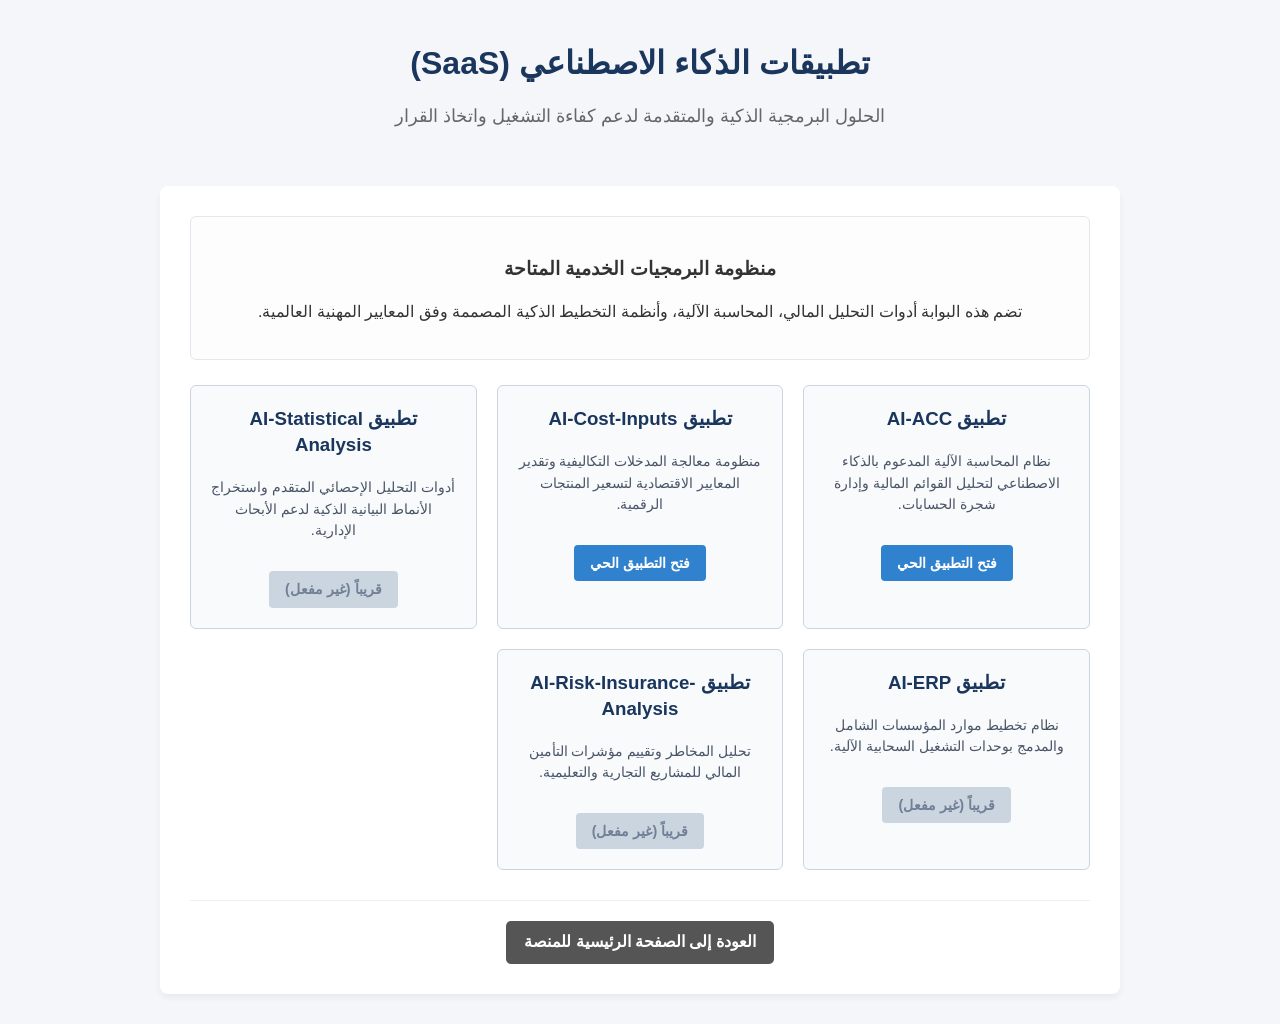
<file: ai_apps.html>
<!DOCTYPE html>
<html lang="ar" dir="rtl">
<head>
    <meta charset="UTF-8">
    <meta name="viewport" content="width=device-width, initial-scale=1.0">
    <title>تطبيقات الذكاء الاصطناعي وخدمات SaaS - منصة Wise</title>
    <link rel="stylesheet" href="assets/css/style.css">
    <style>
        .apps-container { max-width: 900px; margin: 30px auto; background: #fff; padding: 30px; border-radius: 8px; box-shadow: 0 4px 6px rgba(0,0,0,0.05); }
        .app-grid { display: grid; grid-template-columns: repeat(auto-fit, minmax(260px, 1fr)); gap: 20px; margin-top: 20px; }
        .app-card { background: #f8fafc; border: 1px solid #cbd5e0; padding: 20px; border-radius: 6px; text-align: center; transition: 0.2s; }
        .app-card:hover { border-color: #3182ce; background: #ebf8ff; }
        .app-card h3 { color: #1a365d; margin-top: 0; }
        .app-card p { font-size: 0.9rem; color: #4a5568; line-height: 1.5; }
        .btn-app { display: inline-block; margin-top: 15px; padding: 8px 16px; background-color: #3182ce; color: white; text-decoration: none; border-radius: 4px; font-weight: bold; font-size: 0.9rem; }
        .btn-app:hover { background-color: #2b6cb0; }
        .btn-disabled { background-color: #cbd5e0; color: #718096; cursor: not-allowed; }
        .btn-disabled:hover { background-color: #cbd5e0; }
    </style>
</head>
<body>
    <header class="platform-header">
        <h1>تطبيقات الذكاء الاصطناعي (SaaS)</h1>
        <p class="subtitle">الحلول البرمجية الذكية والمتقدمة لدعم كفاءة التشغيل واتخاذ القرار</p>
    </header>

    <main class="apps-container">
        <div class="card-clean" style="text-align: center; margin-bottom: 25px;">
            <h3>منظومة البرمجيات الخدمية المتاحة</h3>
            <p>تضم هذه البوابة أدوات التحليل المالي، المحاسبة الآلية، وأنظمة التخطيط الذكية المصممة وفق المعايير المهنية العالمية.</p>
        </div>

        <div class="app-grid">
            <!-- 1. تطبيق AI-ACC (رابط مفعل) -->
            <div class="app-card">
                <h3>تطبيق AI-ACC</h3>
                <p>نظام المحاسبة الآلية المدعوم بالذكاء الاصطناعي لتحليل القوائم المالية وإدارة شجرة الحسابات.</p>
                <a href="ai-acc/frontend/index.html" class="btn-app">فتح التطبيق الحي</a>
            </div>

            <!-- 2. تطبيق AI-Cost-Inputs (رابط مفعل) -->
            <div class="app-card">
                <h3>تطبيق AI-Cost-Inputs</h3>
                <p>منظومة معالجة المدخلات التكاليفية وتقدير المعايير الاقتصادية لتسعير المنتجات الرقمية.</p>
                <a href="ai-acc/frontend/index.html" class="btn-app">فتح التطبيق الحي</a>
            </div>

            <!-- 3. تطبيق AI-Statistical Analysis (روابط غير مفعلة) -->
            <div class="app-card">
                <h3>تطبيق AI-Statistical Analysis</h3>
                <p>أدوات التحليل الإحصائي المتقدم واستخراج الأنماط البيانية الذكية لدعم الأبحاث الإدارية.</p>
                <span class="btn-app btn-disabled">قريباً (غير مفعل)</span>
            </div>

            <!-- 4. تطبيق AI-ERP (روابط غير مفعلة) -->
            <div class="app-card">
                <h3>تطبيق AI-ERP</h3>
                <p>نظام تخطيط موارد المؤسسات الشامل والمدمج بوحدات التشغيل السحابية الآلية.</p>
                <span class="btn-app btn-disabled">قريباً (غير مفعل)</span>
            </div>

            <!-- 5. تطبيق AI-Risk-Insurance-Analysis (روابط غير مفعلة) -->
            <div class="app-card">
                <h3>تطبيق AI-Risk-Insurance-Analysis</h3>
                <p>تحليل المخاطر وتقييم مؤشرات التأمين المالي للمشاريع التجارية والتعليمية.</p>
                <span class="btn-app btn-disabled">قريباً (غير مفعل)</span>
            </div>
        </div>

        <div class="platform-nav" style="margin-top: 30px; text-align: center; border-top: 1px solid #eee; padding-top: 20px;">
            <a href="index.html" class="nav-link" style="background:#555;">العودة إلى الصفحة الرئيسية للمنصة</a>
        </div>
    </main>
</body>
</html>
</file>
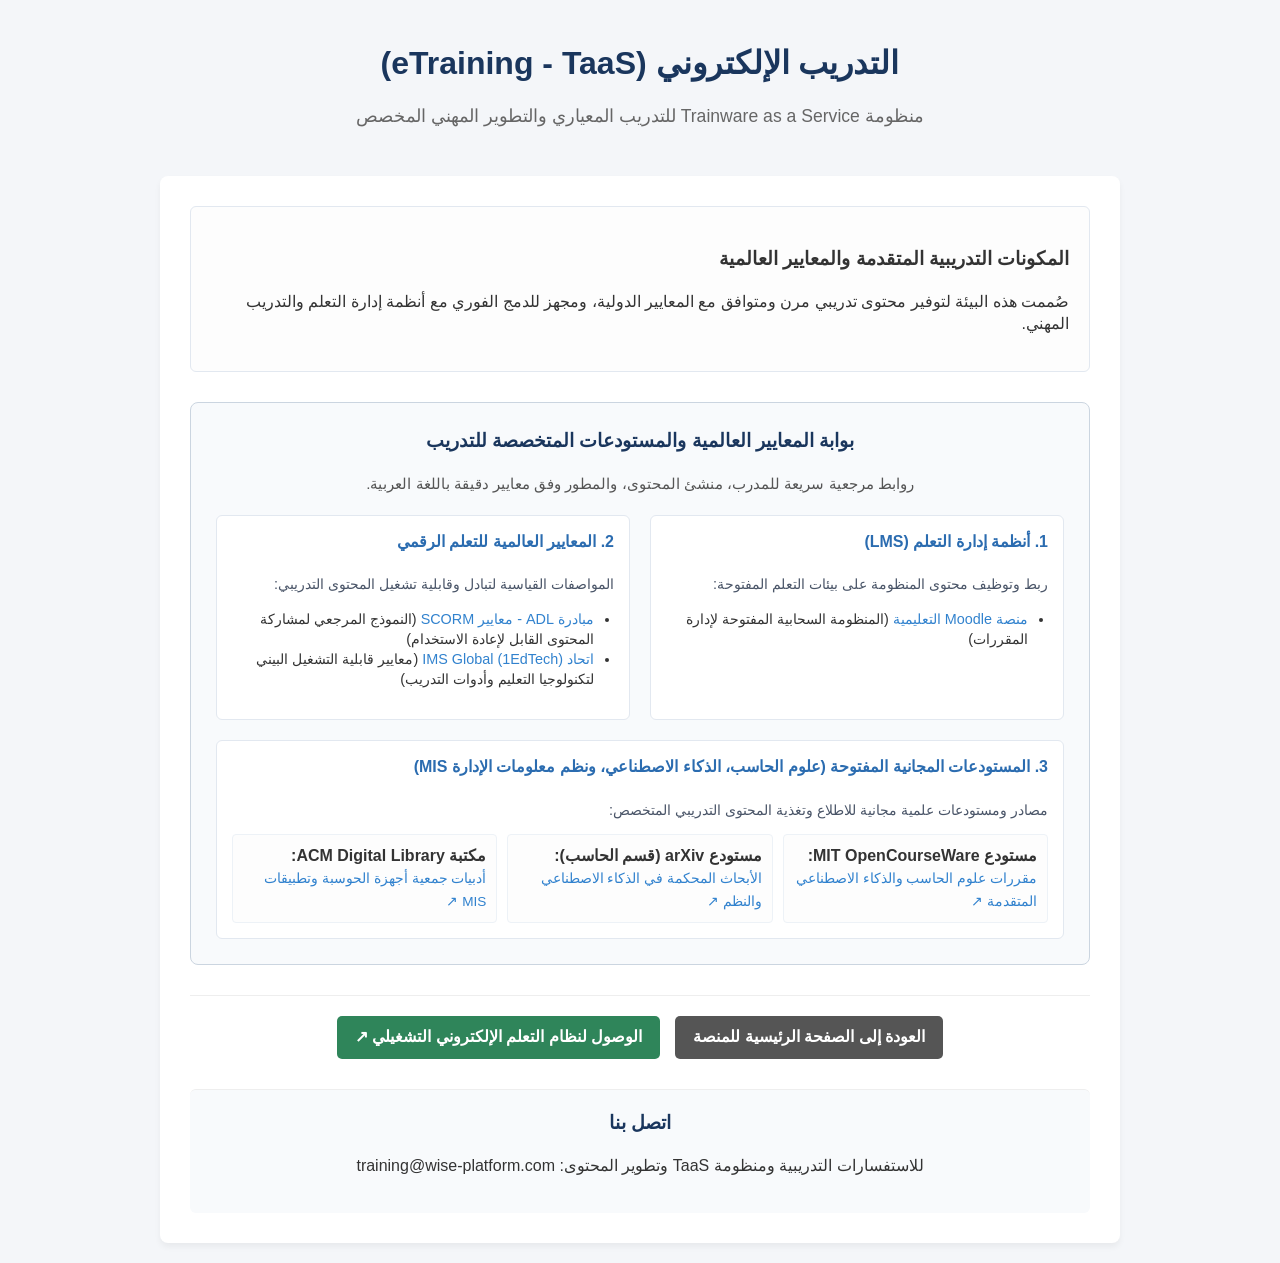
<file: etraining.html>
<!DOCTYPE html>
<html lang="ar" dir="rtl">
<head>
    <meta charset="UTF-8">
    <meta name="viewport" content="width=device-width, initial-scale=1.0">
    <title>التدريب الإلكتروني ومنظومة TaaS - منصة Wise</title>
    <meta name="description" content="منظومة Trainware as a Service للتدريب المعياري والتطوير المهني، معايير التعلم الإلكتروني ومستودعات الذكاء الاصطناعي وعلوم الحاسب.">
    <link rel="stylesheet" href="assets/css/style.css">
</head>
<body>
    <header class="platform-header">
        <h1>التدريب الإلكتروني (eTraining - TaaS)</h1>
        <p class="subtitle">منظومة Trainware as a Service للتدريب المعياري والتطوير المهني المخصص</p>
    </header>

    <main class="main-content">
        <div class="card-clean">
            <h3>المكونات التدريبية المتقدمة والمعايير العالمية</h3>
            <p>صُممت هذه البيئة لتوفير محتوى تدريبي مرن ومتوافق مع المعايير الدولية، ومجهز للدمج الفوري مع أنظمة إدارة التعلم والتدريب المهني.</p>
        </div>

        <!-- قسم الأكاديمية والمعايير العالمية للتعلم الإلكتروني -->
        <section class="standards-section" style="margin-top: 30px; background: #f8fafc; padding: 25px; border-radius: 8px; border: 1px solid #cbd5e0;">
            <h3 style="color: #1a365d; margin-top: 0; text-align: center;">بوابة المعايير العالمية والمستودعات المتخصصة للتدريب</h3>
            <p style="text-align: center; color: #555; font-size: 0.95rem; margin-bottom: 20px;">روابط مرجعية سريعة للمدرب، منشئ المحتوى، والمطور وفق معايير دقيقة باللغة العربية.</p>
            
            <div style="display: grid; grid-template-columns: repeat(auto-fit, minmax(280px, 1fr)); gap: 20px;">
                
                <!-- أنظمة التعلم وإدارة التدريب -->
                <div style="background: white; padding: 15px; border-radius: 6px; border: 1px solid #e2e8f0;">
                    <h4 style="color: #2b6cb0; margin-top: 0;">1. أنظمة إدارة التعلم (LMS)</h4>
                    <p style="font-size: 0.9rem; color: #4a5568;">ربط وتوظيف محتوى المنظومة على بيئات التعلم المفتوحة:</p>
                    <ul style="padding-right: 20px; font-size: 0.9rem; color: #333;">
                        <li><a href="https://moodle.org" target="_blank" rel="noopener noreferrer" style="color: #3182ce; text-decoration: none;">منصة Moodle التعليمية</a> (المنظومة السحابية المفتوحة لإدارة المقررات)</li>
                    </ul>
                </div>

                <!-- معايير التعلم الإلكتروني العالمية -->
                <div style="background: white; padding: 15px; border-radius: 6px; border: 1px solid #e2e8f0;">
                    <h4 style="color: #2b6cb0; margin-top: 0;">2. المعايير العالمية للتعلم الرقمي</h4>
                    <p style="font-size: 0.9rem; color: #4a5568;">المواصفات القياسية لتبادل وقابلية تشغيل المحتوى التدريبي:</p>
                    <ul style="padding-right: 20px; font-size: 0.9rem; color: #333;">
                        <li><a href="https://admis.adlnet.gov/" target="_blank" rel="noopener noreferrer" style="color: #3182ce; text-decoration: none;">مبادرة ADL - معايير SCORM</a> (النموذج المرجعي لمشاركة المحتوى القابل لإعادة الاستخدام)</li>
                        <li><a href="https://www.imsglobal.org/" target="_blank" rel="noopener noreferrer" style="color: #3182ce; text-decoration: none;">اتحاد IMS Global (1EdTech)</a> (معايير قابلية التشغيل البيني لتكنولوجيا التعليم وأدوات التدريب)</li>
                    </ul>
                </div>

                <!-- المستودعات المجانية المخصصة (علوم الحاسب، الذكاء الاصطناعي، MIS) -->
                <div style="background: white; padding: 15px; border-radius: 6px; border: 1px solid #e2e8f0; grid-column: 1 / -1;">
                    <h4 style="color: #2b6cb0; margin-top: 0;">3. المستودعات المجانية المفتوحة (علوم الحاسب، الذكاء الاصطناعي، ونظم معلومات الإدارة MIS)</h4>
                    <p style="font-size: 0.9rem; color: #4a5568;">مصادر ومستودعات علمية مجانية للاطلاع وتغذية المحتوى التدريبي المتخصص:</p>
                    <div style="display: grid; grid-template-columns: repeat(auto-fit, minmax(240px, 1fr)); gap: 10px; margin-top: 10px;">
                        <div style="background: #fdfdfd; padding: 10px; border: 1px solid #edf2f7; border-radius: 4px;">
                            <strong>مستودع MIT OpenCourseWare:</strong> 
                            <br><a href="https://ocw.mit.edu/" target="_blank" rel="noopener noreferrer" style="color: #3182ce; font-size: 0.85rem; text-decoration: none;">مقررات علوم الحاسب والذكاء الاصطناعي المتقدمة ↗</a>
                        </div>
                        <div style="background: #fdfdfd; padding: 10px; border: 1px solid #edf2f7; border-radius: 4px;">
                            <strong>مستودع arXiv (قسم الحاسب):</strong> 
                            <br><a href="https://arxiv.org/archive/cs" target="_blank" rel="noopener noreferrer" style="color: #3182ce; font-size: 0.85rem; text-decoration: none;">الأبحاث المحكمة في الذكاء الاصطناعي والنظم ↗</a>
                        </div>
                        <div style="background: #fdfdfd; padding: 10px; border: 1px solid #edf2f7; border-radius: 4px;">
                            <strong>مكتبة ACM Digital Library:</strong> 
                            <br><a href="https://dl.acm.org/" target="_blank" rel="noopener noreferrer" style="color: #3182ce; font-size: 0.85rem; text-decoration: none;">أدبيات جمعية أجهزة الحوسبة وتطبيقات MIS ↗</a>
                        </div>
                    </div>
                </div>

            </div>
        </section>

        <div class="platform-nav" style="margin-top: 30px;">
            <a href="index.html" class="nav-link" style="background:#555;">العودة إلى الصفحة الرئيسية للمنصة</a>
            <a href="https://github.com" target="_blank" rel="noopener noreferrer" class="nav-link external-link">الوصول لنظام التعلم الإلكتروني التشغيلي ↗</a>
        </div>

        <section class="contact-section" style="margin-top:30px;">
            <h3>اتصل بنا</h3>
            <p>للاستفسارات التدريبية ومنظومة TaaS وتطوير المحتوى: training@wise-platform.com</p>
        </section>
    </main>
</body>
</html>
</file>
<file: assets/css/style.css>
body {
    font-family: Arial, sans-serif;
    background-color: #f4f6f9;
    color: #333;
    margin: 0;
    padding: 0;
    line-height: 1.4;
}

/* شريط الأخبار العلوي المتحرك RSS */
.news-ticker {
    background: #1a365d;
    color: #fff;
    padding: 8px 15px;
    font-size: 0.9rem;
    overflow: hidden;
    white-space: nowrap;
    box-sizing: border-box;
}
.ticker-content {
    display: inline-block;
    padding-left: 100%;
    animation: ticker 25s linear infinite;
}
@keyframes ticker {
    0% { transform: translate3d(0, 0, 0); }
    100% { transform: translate3d(-100%, 0, 0); }
}

/* شريط الأدوات العلوية (دليل الاستخدام والبحث) */
.top-utilities {
    display: flex;
    justify-content: space-between;
    align-items: center;
    padding: 10px 20px;
    background: #e2e8f0;
    border-bottom: 1px solid #cbd5e0;
}
.utility-btn {
    background: #3182ce;
    color: white;
    border: none;
    padding: 6px 12px;
    border-radius: 4px;
    cursor: pointer;
    font-weight: bold;
    font-size: 0.85rem;
}
.utility-btn:hover { background: #2b6cb0; }
.search-box input {
    padding: 6px 12px;
    border: 1px solid #cbd5e0;
    border-radius: 4px;
    width: 220px;
    font-size: 0.85rem;
}

/* نافذة الدليل المنبثقة */
.tour-modal {
    display: none;
    position: fixed;
    top: 0; left: 0; width: 100%; height: 100%;
    background: rgba(0,0,0,0.5);
    z-index: 1000;
    justify-content: center;
    align-items: center;
}
.tour-content {
    background: white;
    padding: 25px;
    border-radius: 8px;
    max-width: 400px;
    width: 90%;
    text-align: right;
    box-shadow: 0 4px 10px rgba(0,0,0,0.2);
}
.tour-content h3 { margin-top: 0; color: #1a365d; }
.tour-content p { font-size: 0.9rem; margin: 8px 0; color: #555; }

.platform-header {
    text-align: center;
    padding: 20px 20px 10px;
}
.platform-header h1 {
    color: #1a365d;
    margin-bottom: 5px;
}
.subtitle {
    color: #666;
    font-size: 1.1rem;
}

/* تبويبات الـ SPA والواجهات */
.tabs-container {
    display: flex;
    justify-content: center;
    gap: 10px;
    margin: 15px 0;
}
.tab-btn {
    padding: 10px 20px;
    border: none;
    background-color: #e2e8f0;
    cursor: pointer;
    font-weight: bold;
    border-radius: 5px;
    transition: 0.3s;
}
.tab-btn.active {
    background-color: #3182ce;
    color: white;
}

.main-content {
    max-width: 900px;
    margin: 20px auto;
    background: white;
    padding: 30px;
    border-radius: 8px;
    box-shadow: 0 4px 6px rgba(0,0,0,0.05);
}
.tab-pane { display: none; }
.tab-pane.active { display: block; }

.promo-section {
    text-align: center;
    margin-bottom: 25px;
}
.promo-video {
    width: 100%;
    max-height: 220px;
    object-fit: cover;
    border-radius: 6px;
    margin-bottom: 15px;
}

/* الصلاحيات والأدوار */
.roles-section {
    margin-top: 25px;
    border-top: 1px solid #eee;
    padding-top: 20px;
}
.roles-grid {
    display: grid;
    grid-template-columns: repeat(auto-fit, minmax(250px, 1fr));
    gap: 15px;
    margin-top: 15px;
}
.role-card {
    background: #f8fafc;
    border: 1px solid #cbd5e0;
    padding: 15px;
    border-radius: 6px;
    cursor: pointer;
    transition: 0.2s;
}
.role-card:hover {
    background: #ebf8ff;
    border-color: #3182ce;
}

/* الأقسام التشويقية المتسلسلة */
.teaser-nav {
    display: flex;
    justify-content: center;
    gap: 10px;
    margin: 25px 0 15px;
}
.teaser-btn {
    padding: 8px 15px;
    background: #edf2f7;
    border: 1px solid #cbd5e0;
    border-radius: 4px;
    cursor: pointer;
    font-weight: bold;
}
.teaser-btn.active {
    background: #2b6cb0;
    color: #fff;
}
.teaser-pane {
    display: none;
    background: #fdfdfd;
    border: 1px solid #e2e8f0;
    padding: 20px;
    border-radius: 6px;
}
.teaser-pane.active {
    display: block;
}

.platform-nav {
    display: flex;
    justify-content: center;
    gap: 15px;
    margin-top: 30px;
    border-top: 1px solid #eee;
    padding-top: 20px;
    flex-wrap: wrap;
}
.nav-link {
    display: inline-block;
    padding: 10px 18px;
    background-color: #3182ce;
    color: white;
    text-decoration: none;
    border-radius: 5px;
    font-weight: bold;
}
.nav-link:hover { background-color: #2b6cb0; }
.external-link { background-color: #2f855a; }
.external-link:hover { background-color: #276749; }

.card-clean {
    background: #fdfdfd;
    border: 1px solid #e2e8f0;
    padding: 20px;
    border-radius: 6px;
}

/* قسم اتصل بنا */
.contact-section {
    margin-top: 35px;
    border-top: 1px solid #eee;
    padding-top: 20px;
    text-align: center;
    background: #f8fafc;
    padding: 20px;
    border-radius: 6px;
}
.contact-section h3 { color: #1a365d; margin-top: 0; }
</file>
